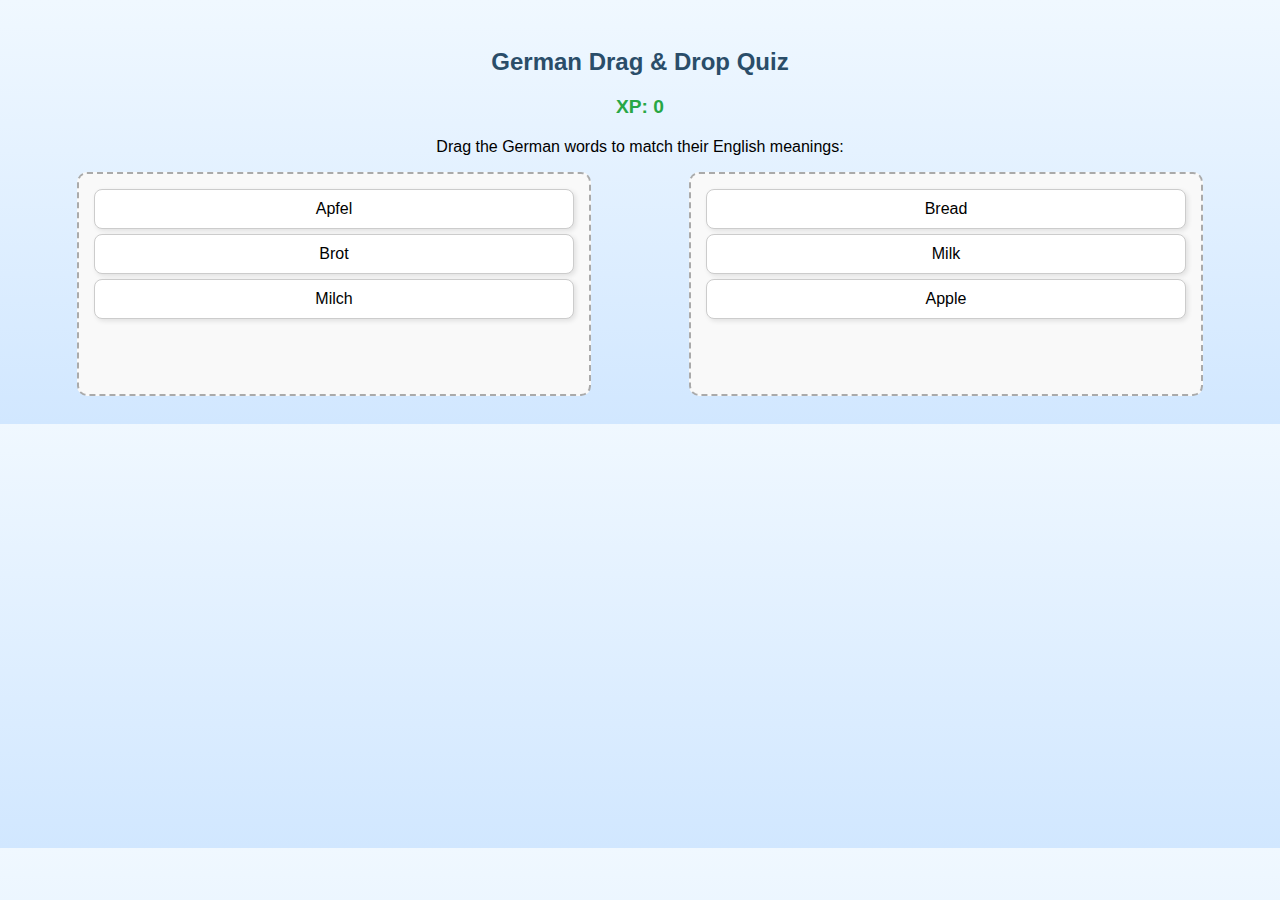
<file: drag.html>
<!DOCTYPE html>
<html lang="en">
<head>
  <meta charset="UTF-8" />
  <meta name="viewport" content="width=device-width, initial-scale=1.0"/>
  <title>German Drag & Drop Quiz</title>
  <style>
    body {
      font-family: Arial, sans-serif;
      background: linear-gradient(to bottom, #f0f8ff, #d1e7ff);
      padding: 20px;
      text-align: center;
    }

    h2 {
      color: #2a4d69;
      animation: fadeInDown 1s ease;
    }

    .xp-counter {
      font-size: 1.2rem;
      margin-bottom: 20px;
      color: #28a745;
      font-weight: bold;
      animation: fadeIn 1s ease;
    }

    .container {
      display: flex;
      justify-content: space-around;
      flex-wrap: wrap;
    }

    .column {
      width: 40%;
      min-height: 200px;
      padding: 10px;
      border: 2px dashed #aaa;
      border-radius: 10px;
      background-color: #f9f9f9;
      transition: background-color 0.3s ease;
    }

    .column.drag-over {
      background-color: #cce5ff;
    }

    .item {
      background-color: #fff;
      border: 1px solid #ccc;
      padding: 10px;
      margin: 5px;
      border-radius: 8px;
      cursor: grab;
      box-shadow: 2px 2px 5px rgba(0,0,0,0.1);
      transition: transform 0.2s ease;
    }

    .item:active {
      cursor: grabbing;
      transform: scale(1.05);
    }

    .success {
      animation: pop 0.4s ease;
      background-color: #d4edda !important;
    }

    @keyframes pop {
      0% { transform: scale(1); }
      50% { transform: scale(1.2); }
      100% { transform: scale(1); }
    }

    @keyframes fadeInDown {
      from { opacity: 0; transform: translateY(-20px); }
      to { opacity: 1; transform: translateY(0); }
    }

    @keyframes fadeIn {
      from { opacity: 0; }
      to { opacity: 1; }
    }
  </style>
</head>
<body>

  <h2>German Drag & Drop Quiz</h2>
  <div class="xp-counter" id="xpCounter">XP: 0</div>

  <p>Drag the German words to match their English meanings:</p>

  <div class="container">
    <!-- German words -->
    <div class="column" id="germanWords">
      <div class="item" draggable="true" data-match="apple">Apfel</div>
      <div class="item" draggable="true" data-match="bread">Brot</div>
      <div class="item" draggable="true" data-match="milk">Milch</div>
    </div>

    <!-- English placeholders -->
    <div class="column" id="englishWords">
      <div class="item" data-target="bread">Bread</div>
      <div class="item" data-target="milk">Milk</div>
      <div class="item" data-target="apple">Apple</div>
    </div>
  </div>

  <script>
    let xp = 0;
    const xpCounter = document.getElementById('xpCounter');
    const draggableItems = document.querySelectorAll('#germanWords .item');
    const targetItems = document.querySelectorAll('#englishWords .item');

    draggableItems.forEach(item => {
      item.addEventListener('dragstart', dragStart);
    });

    targetItems.forEach(target => {
      target.addEventListener('dragover', dragOver);
      target.addEventListener('dragleave', dragLeave);
      target.addEventListener('drop', dropItem);
    });

    let draggedItem = null;

    function dragStart(e) {
      draggedItem = this;
      setTimeout(() => this.style.display = 'none', 0);
    }

    function dragOver(e) {
      e.preventDefault();
      this.classList.add('drag-over');
    }

    function dragLeave() {
      this.classList.remove('drag-over');
    }

    function dropItem() {
      this.classList.remove('drag-over');
      if (draggedItem && draggedItem.dataset.match === this.dataset.target) {
        this.classList.add('success');
        this.textContent += ` ✅ (${draggedItem.textContent})`;
        xp += 10;
        xpCounter.textContent = `XP: ${xp}`;
        draggedItem.remove();
      } else {
        alert('Oops! Try again.');
      }
      draggedItem.style.display = 'block';
      draggedItem = null;
    }
  </script>

</body>
</html>
</file>
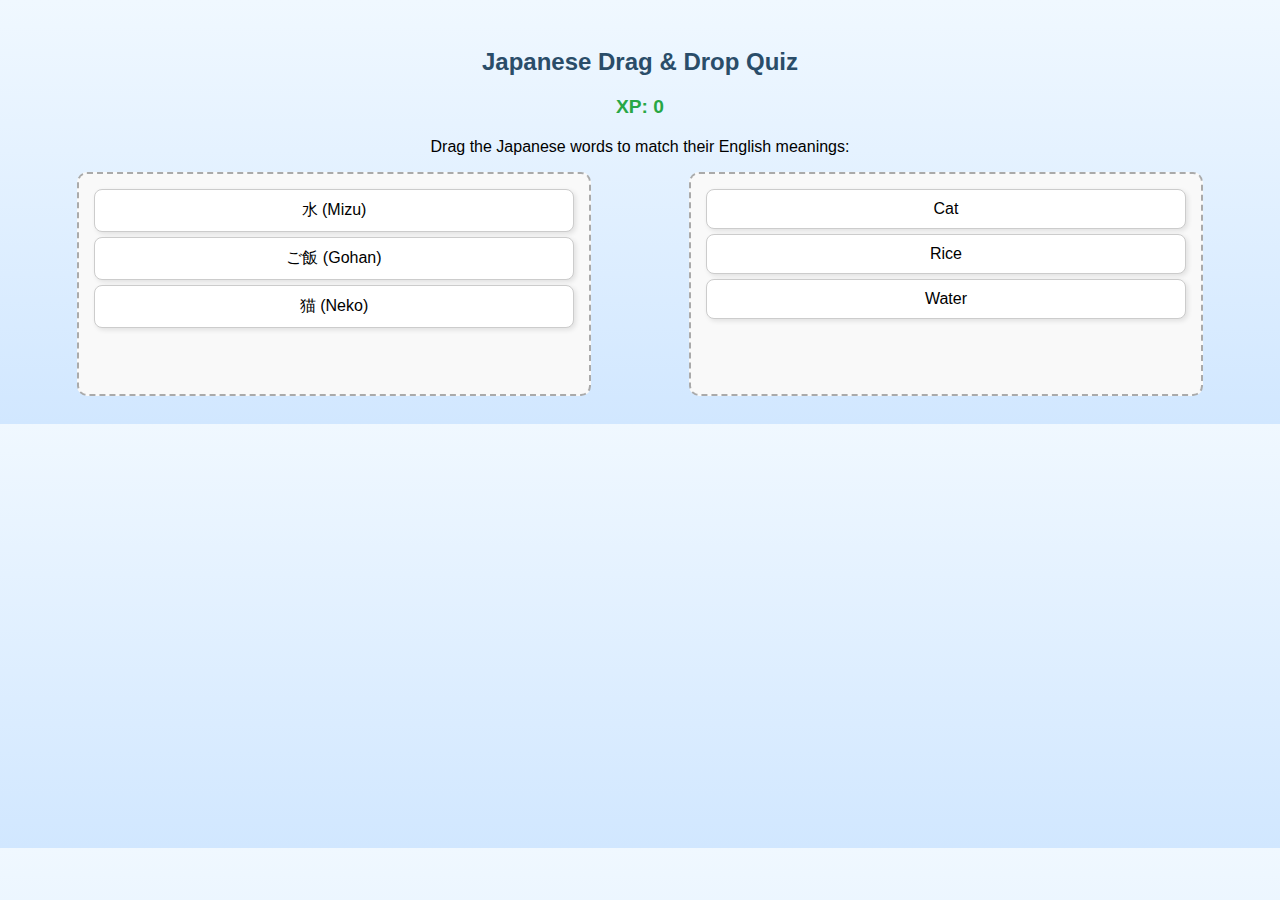
<file: dragj.html>
<!DOCTYPE html>
<html lang="en">
<head>
  <meta charset="UTF-8" />
  <meta name="viewport" content="width=device-width, initial-scale=1.0"/>
  <title>Japanese Drag & Drop Quiz</title>
  <style>
    body {
      font-family: Arial, sans-serif;
      background: linear-gradient(to bottom, #f0f8ff, #d1e7ff);
      padding: 20px;
      text-align: center;
    }

    h2 {
      color: #2a4d69;
      animation: fadeInDown 1s ease;
    }

    .xp-counter {
      font-size: 1.2rem;
      margin-bottom: 20px;
      color: #28a745;
      font-weight: bold;
      animation: fadeIn 1s ease;
    }

    .container {
      display: flex;
      justify-content: space-around;
      flex-wrap: wrap;
    }

    .column {
      width: 40%;
      min-height: 200px;
      padding: 10px;
      border: 2px dashed #aaa;
      border-radius: 10px;
      background-color: #f9f9f9;
      transition: background-color 0.3s ease;
    }

    .column.drag-over {
      background-color: #cce5ff;
    }

    .item {
      background-color: #fff;
      border: 1px solid #ccc;
      padding: 10px;
      margin: 5px;
      border-radius: 8px;
      cursor: grab;
      box-shadow: 2px 2px 5px rgba(0,0,0,0.1);
      transition: transform 0.2s ease;
    }

    .item:active {
      cursor: grabbing;
      transform: scale(1.05);
    }

    .success {
      animation: pop 0.4s ease;
      background-color: #d4edda !important;
    }

    @keyframes pop {
      0% { transform: scale(1); }
      50% { transform: scale(1.2); }
      100% { transform: scale(1); }
    }

    @keyframes fadeInDown {
      from { opacity: 0; transform: translateY(-20px); }
      to { opacity: 1; transform: translateY(0); }
    }

    @keyframes fadeIn {
      from { opacity: 0; }
      to { opacity: 1; }
    }
  </style>
</head>
<body>

  <h2>Japanese Drag & Drop Quiz</h2>
  <div class="xp-counter" id="xpCounter">XP: 0</div>

  <p>Drag the Japanese words to match their English meanings:</p>

  <div class="container">
    <!-- Japanese words -->
    <div class="column" id="japaneseWords">
      <div class="item" draggable="true" data-match="water">水 (Mizu)</div>
      <div class="item" draggable="true" data-match="rice">ご飯 (Gohan)</div>
      <div class="item" draggable="true" data-match="cat">猫 (Neko)</div>
    </div>

    <!-- English placeholders -->
    <div class="column" id="englishWords">
      <div class="item" data-target="cat">Cat</div>
      <div class="item" data-target="rice">Rice</div>
      <div class="item" data-target="water">Water</div>
    </div>
  </div>

  <script>
    let xp = 0;
    const xpCounter = document.getElementById('xpCounter');
    const draggableItems = document.querySelectorAll('#japaneseWords .item');
    const targetItems = document.querySelectorAll('#englishWords .item');

    draggableItems.forEach(item => {
      item.addEventListener('dragstart', dragStart);
    });

    targetItems.forEach(target => {
      target.addEventListener('dragover', dragOver);
      target.addEventListener('dragleave', dragLeave);
      target.addEventListener('drop', dropItem);
    });

    let draggedItem = null;

    function dragStart(e) {
      draggedItem = this;
      setTimeout(() => this.style.display = 'none', 0);
    }

    function dragOver(e) {
      e.preventDefault();
      this.classList.add('drag-over');
    }

    function dragLeave() {
      this.classList.remove('drag-over');
    }

    function dropItem() {
      this.classList.remove('drag-over');
      if (draggedItem && draggedItem.dataset.match === this.dataset.target) {
        this.classList.add('success');
        this.textContent += ` ✅ (${draggedItem.textContent})`;
        xp += 10;
        xpCounter.textContent = `XP: ${xp}`;
        draggedItem.remove();
      } else {
        alert('Oops! Try again.');
      }
      if (draggedItem) draggedItem.style.display = 'block';
      draggedItem = null;
    }
  </script>

</body>
</html>
</file>
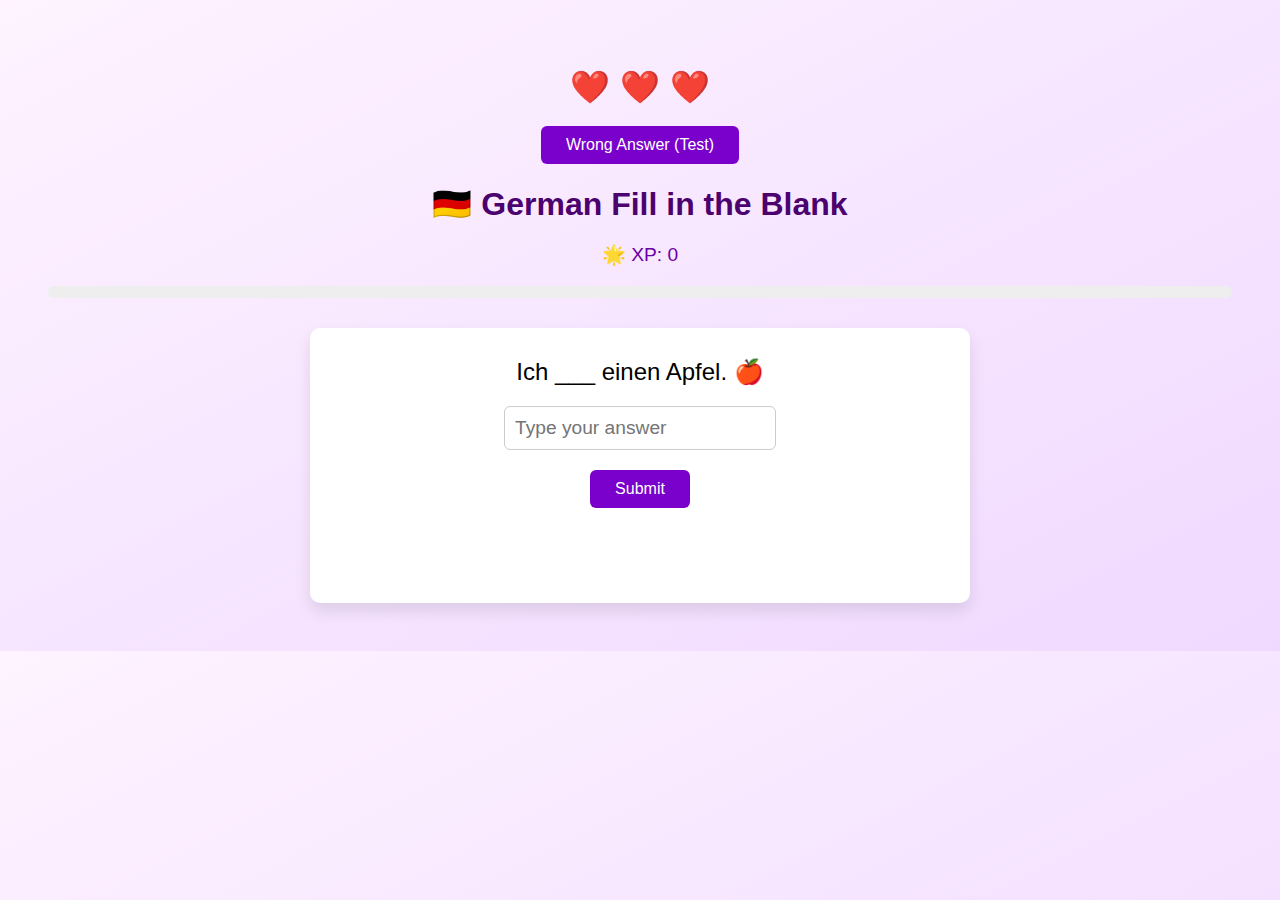
<file: fill.html>
<!DOCTYPE html>
<html lang="en">
<head>
  <meta charset="UTF-8" />
  <meta name="viewport" content="width=device-width, initial-scale=1.0"/>
  <title>German Fill in the Blank</title>
  <style>
    body {
      font-family: 'Segoe UI', sans-serif;
      background: linear-gradient(to bottom right, #fef3ff, #f0d9ff);
      padding: 40px;
      text-align: center;
    }
   #hearts-container {
  font-size: 2rem;
  display: flex;
  gap: 10px;
  justify-content: center;
  margin: 20px;
}

.heart {
  display: inline-block;
  transition: transform 0.3s ease;
}

.break {
  animation: breakHeart 0.5s forwards, fallHeart 1s 0.5s forwards;
}

@keyframes breakHeart {
  0% { transform: scale(1); }
  50% { transform: scale(1.2) rotate(20deg); color: red; }
  100% { transform: scale(0.8) rotate(-20deg); color: darkred; }
}

@keyframes fallHeart {
  0% { transform: translateY(0); opacity: 1; }
  100% { transform: translateY(50px); opacity: 0; }
}


@keyframes fadeIn {
  from { opacity: 0; transform: translateY(-10px); }
  to { opacity: 1; transform: translateY(0); }
}

    h1 {
      color: #4b026e;
      margin-bottom: 20px;
    }

    .xp {
      font-size: 1.2rem;
      margin-bottom: 20px;
      color: #6800a4;
    }

    .progress-bar {
      width: 100%;
      background-color: #eee;
      height: 12px;
      border-radius: 8px;
      overflow: hidden;
      margin-bottom: 30px;
    }

    .progress {
      height: 100%;
      width: 0;
      background-color: #9a00ff;
      transition: width 0.4s ease;
    }

    .question-box {
      background-color: #fff;
      border-radius: 10px;
      box-shadow: 0 8px 16px rgba(0, 0, 0, 0.1);
      padding: 30px;
      max-width: 600px;
      margin: auto;
      transition: all 0.5s ease-in-out;
    }

    .question {
      font-size: 1.5rem;
      margin-bottom: 20px;
    }

    input[type="text"] {
      font-size: 1.2rem;
      padding: 10px;
      width: 250px;
      border-radius: 6px;
      border: 1px solid #ccc;
      margin-bottom: 20px;
    }

    button {
      padding: 10px 25px;
      font-size: 1rem;
      background-color: #7a00cc;
      color: white;
      border: none;
      border-radius: 6px;
      cursor: pointer;
    }

    button:hover {
      background-color: #570087;
    }

    .result {
      font-size: 1.2rem;
      margin-top: 20px;
      height: 30px;
      transition: opacity 0.3s ease;
    }

    .correct {
      color: green;
    }

    .incorrect {
      color: red;
    }

    .xp-popup {
      animation: pop 0.6s ease;
      color: gold;
      font-size: 1.5rem;
      margin-top: 15px;
    }

    @keyframes pop {
      0% { transform: scale(1); opacity: 0; }
      50% { transform: scale(1.3); opacity: 1; }
      100% { transform: scale(1); opacity: 0; }
    }
  </style>
</head>
<body>
 <div id="hearts-container">
  <span class="heart">❤️</span>
  <span class="heart">❤️</span>
  <span class="heart">❤️</span>
</div>

<button onclick="loseHeart()">Wrong Answer (Test)</button>


  <h1>🇩🇪 German Fill in the Blank</h1>
  <div class="xp">🌟 XP: <span id="xp">0</span></div>

  <div class="progress-bar">
    <div class="progress" id="progress-bar"></div>
  </div>

  <div class="question-box" id="quiz-container">
    <div class="question" id="question-text">Loading...</div>
    <input type="text" id="answer-input" placeholder="Type your answer" />
    <br>
    <button onclick="checkAnswer()">Submit</button>
    <div id="feedback" class="result"></div>
    <div id="xp-popup" class="xp-popup"></div>
  </div>

  <script>
   let hearts = 3; // starting hearts

function loseHeart() {
  if (hearts > 0) {
    // Get the heart element that will break
    const heartElements = document.querySelectorAll("#hearts-container .heart");
    if (heartElements[hearts - 1]) {
      heartElements[hearts - 1].classList.add("break");
    }

    setTimeout(() => {
      hearts--;
      updateHearts();
      if (hearts === 0) {
        alert("💔 No hearts left! Try again!");
        // window.location.href = "gameover.html";
      }
    }, 800); // wait for break animation before removing heart
  }
}

function updateHearts() {
  const heartsContainer = document.getElementById("hearts-container");
  let heartHTML = "";

  for (let i = 0; i < 3; i++) {
    heartHTML += i < hearts 
      ? `<span class="heart">❤️</span>` 
      : `<span class="heart-lost">❤️</span>`;
  }

  heartsContainer.innerHTML = heartHTML;
}

// Example: Call loseHeart() when answer is wrong
// loseHeart();

    const questions = [
      { text: "Ich ___ einen Apfel. 🍎", answer: "esse" },
      { text: "Du ___ ein Junge. 👦", answer: "bist" },
      { text: "Wir ___ Deutsch. 🗣️", answer: "sprechen" },
      { text: "Er ___ ein Lehrer. 👨‍🏫", answer: "ist" },
      { text: "Sie ___ ein Buch. 📖", answer: "liest" },
    ];

    let current = 0;
    let xp = 0;

    const questionText = document.getElementById("question-text");
    const answerInput = document.getElementById("answer-input");
    const feedback = document.getElementById("feedback");
    const xpDisplay = document.getElementById("xp");
    const xpPopup = document.getElementById("xp-popup");
    const progressBar = document.getElementById("progress-bar");

    function loadQuestion() {
      questionText.textContent = questions[current].text;
      answerInput.value = "";
      feedback.textContent = "";
    }

    function showXP(amount) {
      xpPopup.textContent = `+${amount} XP`;
      xpPopup.style.opacity = 1;
      setTimeout(() => {
        xpPopup.textContent = "";
      }, 1000);
    }

    function checkAnswer() {
      const input = answerInput.value.trim().toLowerCase();

      if (input === questions[current].answer) {
        feedback.textContent = "✅ Correct!";
        feedback.className = "result correct";
        xp += 10;
        xpDisplay.textContent = xp;
        showXP(10);
      } else {
        feedback.textContent = `❌ Incorrect. Correct: ${questions[current].answer}`;
        feedback.className = "result incorrect";
      }

      // Progress bar update
      progressBar.style.width = `${((current + 1) / questions.length) * 100}%`;

      setTimeout(() => {
        current++;
        if (current < questions.length) {
          loadQuestion();
        } else {
          document.getElementById("quiz-container").innerHTML =
            `<h2>🎉 Quiz Completed!</h2><p>Total XP earned: ${xp}</p>`;
        }
      }, 2000);
    }

    window.onload = loadQuestion;
  </script>
</body>
</html>
</file>
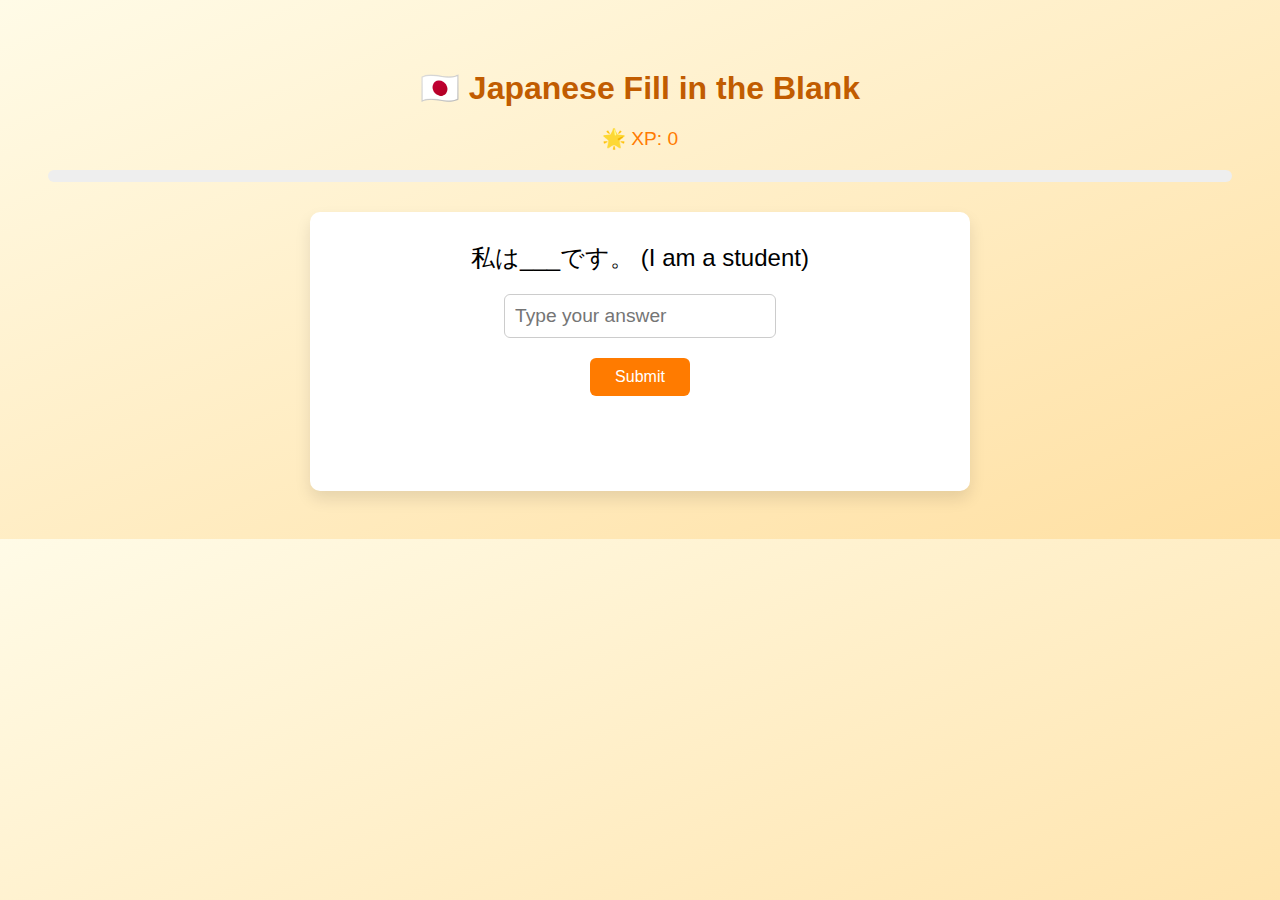
<file: fillj.html>
<!DOCTYPE html>
<html lang="en">
<head>
  <meta charset="UTF-8" />
  <meta name="viewport" content="width=device-width, initial-scale=1.0"/>
  <title>Japanese Fill in the Blank</title>
  <style>
    body {
      font-family: 'Segoe UI', sans-serif;
      background: linear-gradient(to bottom right, #fffbe7, #ffe0a3);
      padding: 40px;
      text-align: center;
    }

    h1 {
      color: #c15c00;
      margin-bottom: 20px;
    }

    .xp {
      font-size: 1.2rem;
      margin-bottom: 20px;
      color: #ff7b00;
    }

    .progress-bar {
      width: 100%;
      background-color: #eee;
      height: 12px;
      border-radius: 8px;
      overflow: hidden;
      margin-bottom: 30px;
    }

    .progress {
      height: 100%;
      width: 0;
      background-color: #ff9900;
      transition: width 0.4s ease;
    }

    .question-box {
      background-color: #fff;
      border-radius: 10px;
      box-shadow: 0 8px 16px rgba(0, 0, 0, 0.1);
      padding: 30px;
      max-width: 600px;
      margin: auto;
      transition: all 0.5s ease-in-out;
    }

    .question {
      font-size: 1.5rem;
      margin-bottom: 20px;
    }

    input[type="text"] {
      font-size: 1.2rem;
      padding: 10px;
      width: 250px;
      border-radius: 6px;
      border: 1px solid #ccc;
      margin-bottom: 20px;
    }

    button {
      padding: 10px 25px;
      font-size: 1rem;
      background-color: #ff7b00;
      color: white;
      border: none;
      border-radius: 6px;
      cursor: pointer;
    }

    button:hover {
      background-color: #c15c00;
    }

    .result {
      font-size: 1.2rem;
      margin-top: 20px;
      height: 30px;
      transition: opacity 0.3s ease;
    }

    .correct {
      color: green;
    }

    .incorrect {
      color: red;
    }

    .xp-popup {
      animation: pop 0.6s ease;
      color: gold;
      font-size: 1.5rem;
      margin-top: 15px;
    }

    @keyframes pop {
      0% { transform: scale(1); opacity: 0; }
      50% { transform: scale(1.3); opacity: 1; }
      100% { transform: scale(1); opacity: 0; }
    }
  </style>
</head>
<body>
  <h1>🇯🇵 Japanese Fill in the Blank</h1>
  <div class="xp">🌟 XP: <span id="xp">0</span></div>

  <div class="progress-bar">
    <div class="progress" id="progress-bar"></div>
  </div>

  <div class="question-box" id="quiz-container">
    <div class="question" id="question-text">Loading...</div>
    <input type="text" id="answer-input" placeholder="Type your answer" />
    <br>
    <button onclick="checkAnswer()">Submit</button>
    <div id="feedback" class="result"></div>
    <div id="xp-popup" class="xp-popup"></div>
  </div>

  <script>
    const questions = [
      { text: "私は___です。 (I am a student)", answer: "がくせい" },
      { text: "これは___です。 (This is water)", answer: "みず" },
      { text: "ねこが___にいます。 (The cat is on the table)", answer: "つくえ" },
      { text: "あなたは___を食べますか？ (Do you eat rice?)", answer: "ごはん" },
      { text: "私の名前は___です。 (My name is Tanaka)", answer: "たなか" },
    ];

    let current = 0;
    let xp = 0;

    const questionText = document.getElementById("question-text");
    const answerInput = document.getElementById("answer-input");
    const feedback = document.getElementById("feedback");
    const xpDisplay = document.getElementById("xp");
    const xpPopup = document.getElementById("xp-popup");
    const progressBar = document.getElementById("progress-bar");

    function loadQuestion() {
      questionText.textContent = questions[current].text;
      answerInput.value = "";
      feedback.textContent = "";
    }

    function showXP(amount) {
      xpPopup.textContent = `+${amount} XP`;
      xpPopup.style.opacity = 1;
      setTimeout(() => {
        xpPopup.textContent = "";
      }, 1000);
    }

    function checkAnswer() {
      const input = answerInput.value.trim();

      if (input === questions[current].answer) {
        feedback.textContent = "✅ Correct!";
        feedback.className = "result correct";
        xp += 10;
        xpDisplay.textContent = xp;
        showXP(10);
      } else {
        feedback.textContent = `❌ Incorrect. Correct: ${questions[current].answer}`;
        feedback.className = "result incorrect";
      }

      progressBar.style.width = `${((current + 1) / questions.length) * 100}%`;

      setTimeout(() => {
        current++;
        if (current < questions.length) {
          loadQuestion();
        } else {
          document.getElementById("quiz-container").innerHTML =
            `<h2>🎉 Quiz Completed!</h2><p>Total XP earned: ${xp}</p>`;
        }
      }, 2000);
    }

    window.onload = loadQuestion;
  </script>
</body>
</html>
</file>
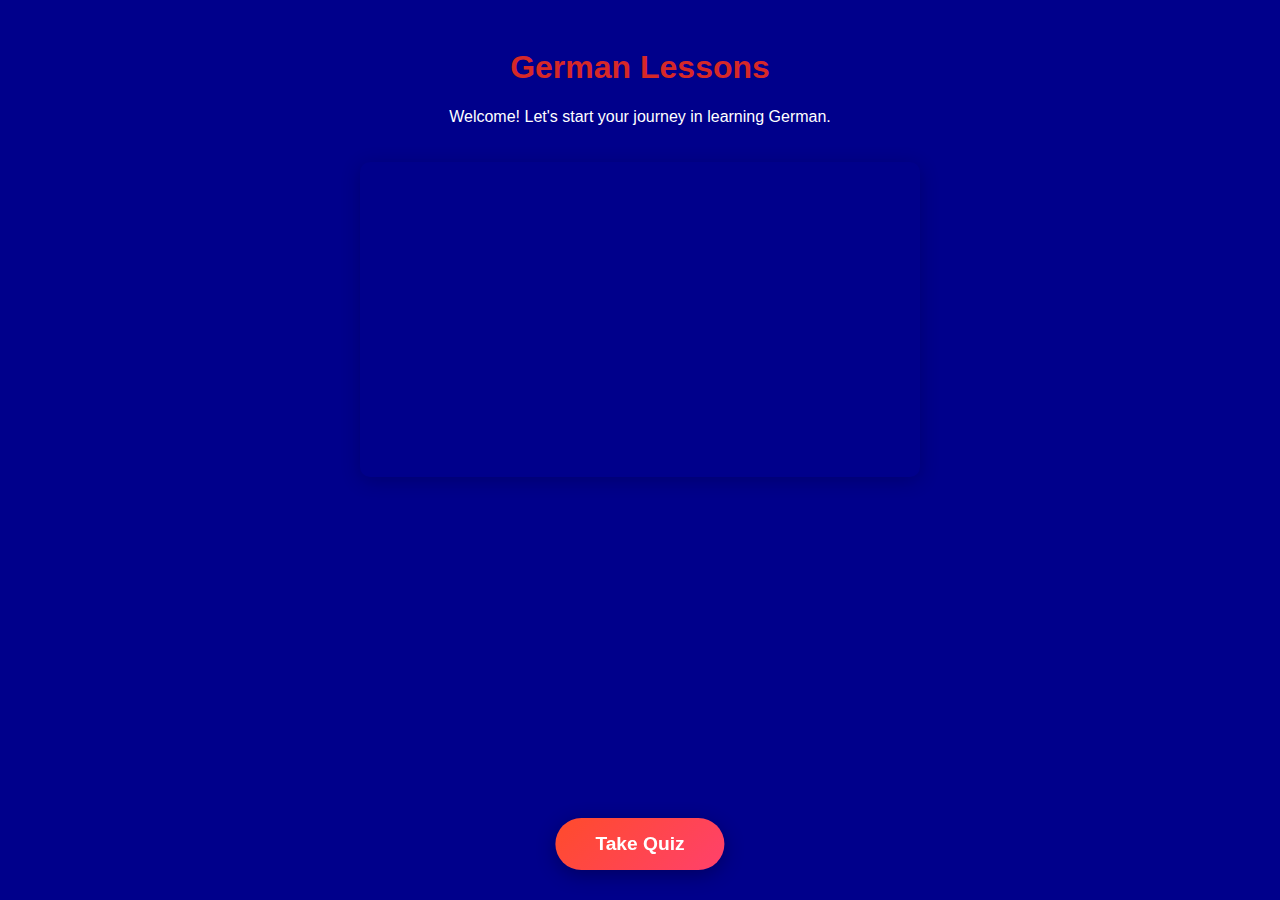
<file: glesson.html>
<!DOCTYPE html>
<html lang="en">
<head>
  <meta charset="UTF-8" />
  <meta name="viewport" content="width=device-width, initial-scale=1.0"/>
  <title>German Lessons</title>
  <style>
    body {
      font-family: Arial, sans-serif;
      background-color:darkblue;
      text-align: center;
      padding: 20px;
    }
    h1 {
      color: #d62828;
    }
    iframe {
      border-radius: 10px;
      margin-top: 20px;
      box-shadow: 0 4px 20px rgba(0,0,0,0.2);
    }
  </style>
</head>
<body>

  <h1>German Lessons</h1>
  <p>Welcome! Let's start your journey in learning German.</p>

  <iframe width="560" height="315" src="https://www.youtube.com/embed/sDTCuXvSNFw?si=XxQgUfxf97RO4Pgy" title="YouTube video player" frameborder="0" allow="accelerometer; autoplay; clipboard-write; encrypted-media; gyroscope; picture-in-picture; web-share" referrerpolicy="strict-origin-when-cross-origin" allowfullscreen></iframe>

</body>
<a href="index3.html" class="animated-btn">Take Quiz</a>

<style>
  .animated-btn {
    display: inline-block;
    position: fixed;
    bottom: 30px;
    left: 50%;
    transform: translateX(-50%);
    padding: 15px 40px;
    background: linear-gradient(135deg, #ff4b2b, #ff416c);
    color: white;
    font-size: 1.2rem;
    font-weight: bold;
    text-decoration: none;
    border-radius: 50px;
    box-shadow: 0 5px 20px rgba(0,0,0,0.3);
    animation: pulse 1.5s infinite;
    transition: all 0.3s ease-in-out;
  }

p{
    color: white;
}
  .animated-btn:hover {
    transform: translateX(-50%) scale(1.08);
    box-shadow: 0 8px 25px rgba(0,0,0,0.4);
    background: linear-gradient(135deg, #00c6ff, #0072ff);
  }

  @keyframes pulse {
    0% { transform: translateX(-50%) scale(1); }
    50% { transform: translateX(-50%) scale(1.05); }
    100% { transform: translateX(-50%) scale(1); }
  }
</style>
</html>
</file>
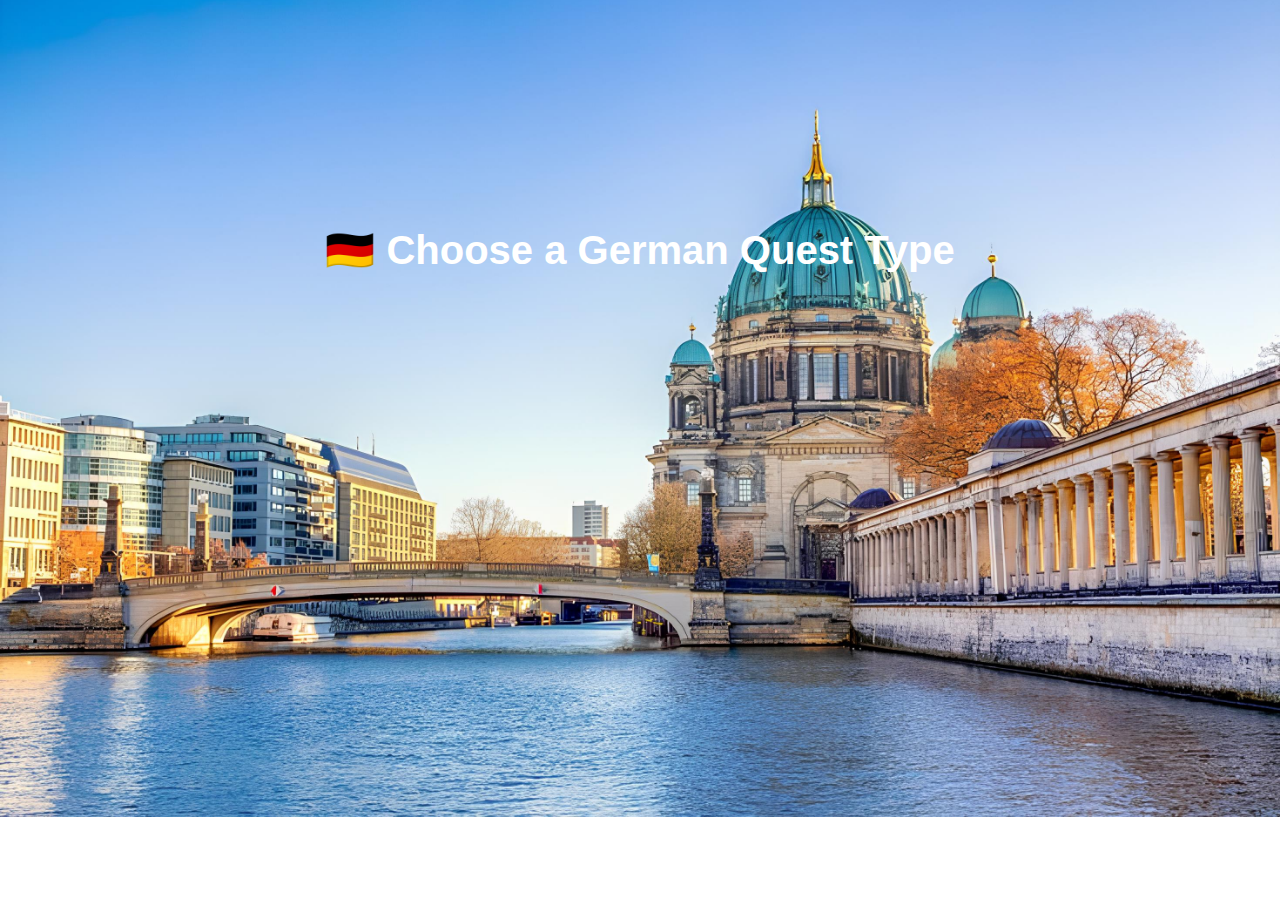
<file: index3.html>
<!DOCTYPE html>
<html lang="en">
<head>
  <meta charset="UTF-8" />
  <meta name="viewport" content="width=device-width, initial-scale=1.0"/>
  <title>German Quests</title>
  <style>
    body {
      font-family: 'Poppins', sans-serif;
      background: linear-gradient(135deg, #ffcf71, #ff8a00);
      text-align: center;
      padding-top: 200px;
      background: url('new.jpeg') no-repeat center center/cover;
      margin: 0;
      animation: fadeIn 1s ease-in-out;
    }

    h1 {
      color: #fff;
      font-size: 2.5rem;
      margin-bottom: 50px;
      animation: slideDown 1s ease forwards;
    }

    .btn {
      display: inline-block;
      margin: 80px;
      padding: 20px 50px;
      font-size: 1.5rem;
      font-weight: bold;
      text-decoration: none;
      background: linear-gradient(135deg, #ff6a00, #ee0979);
      color: white;
      border-radius: 15px;
      box-shadow: 0 5px 15px rgba(0,0,0,0.2);
      transition: all 0.3s ease;
      transform: scale(0.95);
      opacity: 0;
      animation: popIn 0.8s forwards;
    }

    /* Staggered animations for each button */
    .btn:nth-child(2) { animation-delay: 0.3s; }
    .btn:nth-child(3) { animation-delay: 0.5s; }
    .btn:nth-child(4) { animation-delay: 0.7s; }

    .btn:hover {
      transform: scale(1.05) rotate(2deg);
      box-shadow: 0 8px 20px rgba(0,0,0,0.3);
    }

    /* Animations */
    @keyframes fadeIn {
      from { opacity: 0; }
      to { opacity: 1; }
    }
    @keyframes slideDown {
      from { transform: translateY(-50px); opacity: 0; }
      to { transform: translateY(0); opacity: 1; }
    }
    @keyframes popIn {
      from { transform: scale(0.5); opacity: 0; }
      to { transform: scale(1); opacity: 1; }
    }
  </style>
</head>
<body>
  <h1>🇩🇪 Choose a German Quest Type</h1>

  <a href="mcq.html" class="btn">📝 MCQ Quiz</a>
  <a href="fill.html" class="btn">✍️ Fill in the Blank</a>
  <a href="drag.html" class="btn">🧩 Drag & Drop</a>
</body>
</html>
</file>
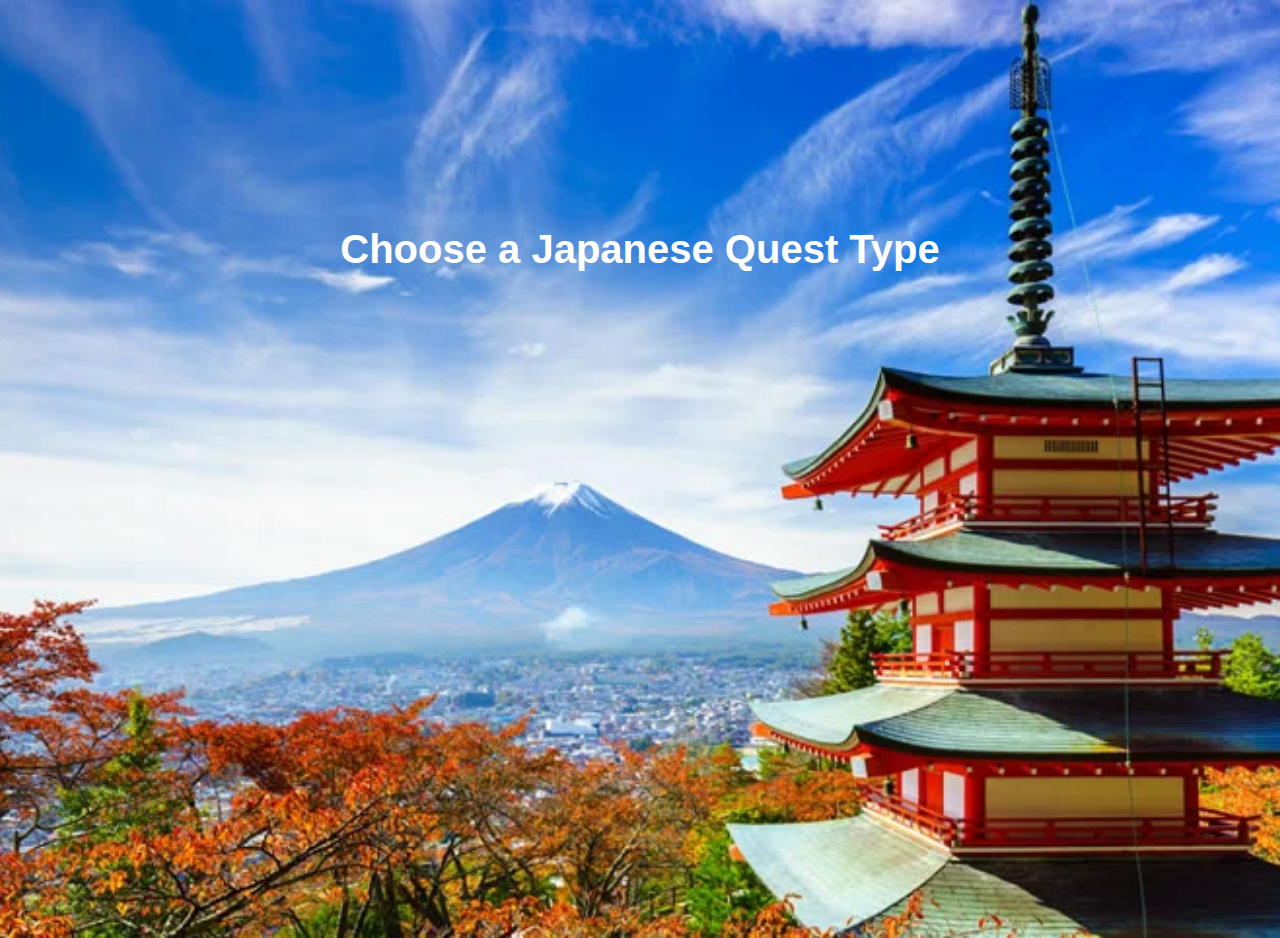
<file: index4.html>
<!DOCTYPE html>
<html lang="en">
<head>
  <meta charset="UTF-8" />
  <meta name="viewport" content="width=device-width, initial-scale=1.0"/>
  <title>German Quests</title>
  <style>
    body {
      font-family: 'Poppins', sans-serif;
      background-color: black;
      text-align: center;
      padding-top: 200px;
      padding-bottom:160px ;
      background: url('japan.webp') no-repeat center center/cover;
      margin: 0;
      animation: fadeIn 1s ease-in-out;
    }

    h1 {
      color: #fff;
      font-size: 2.5rem;
      margin-bottom: 50px;
      animation: slideDown 1s ease forwards;
    }

    .btn {
      display: inline-block;
      margin: 80px;
      padding: 20px 50px;
      font-size: 1.5rem;
      font-weight: bold;
      text-decoration: none;
      background: linear-gradient(135deg, #00f7ff, #ee0979);
      color: white;
      border-radius: 15px;
      box-shadow: 0 5px 15px rgba(0,0,0,0.2);
      transition: all 0.3s ease;
      transform: scale(0.95);
      opacity: 0;
      animation: popIn 0.8s forwards;
    }

    /* Staggered animations for each button */
    .btn:nth-child(2) { animation-delay: 0.3s; }
    .btn:nth-child(3) { animation-delay: 0.5s; }
    .btn:nth-child(4) { animation-delay: 0.7s; }

    .btn:hover {
      transform: scale(1.05) rotate(2deg);
      box-shadow: 0 8px 20px rgba(0,0,0,0.3);
    }

    /* Animations */
    @keyframes fadeIn {
      from { opacity: 0; }
      to { opacity: 1; }
    }
    @keyframes slideDown {
      from { transform: translateY(-50px); opacity: 0; }
      to { transform: translateY(0); opacity: 1; }
    }
    @keyframes popIn {
      from { transform: scale(0.5); opacity: 0; }
      to { transform: scale(1); opacity: 1; }
    }
  </style>
</head>
<body>
    
  <h1> Choose a Japanese Quest Type</h1>

  <a href="mcqj.html" class="btn">📝 MCQ Quiz</a>
  <a href="fillj.html" class="btn">✍️ Fill in the Blank</a>
  <a href="dragj.html" class="btn">🧩 Drag & Drop</a>
</body>
</html>
</file>
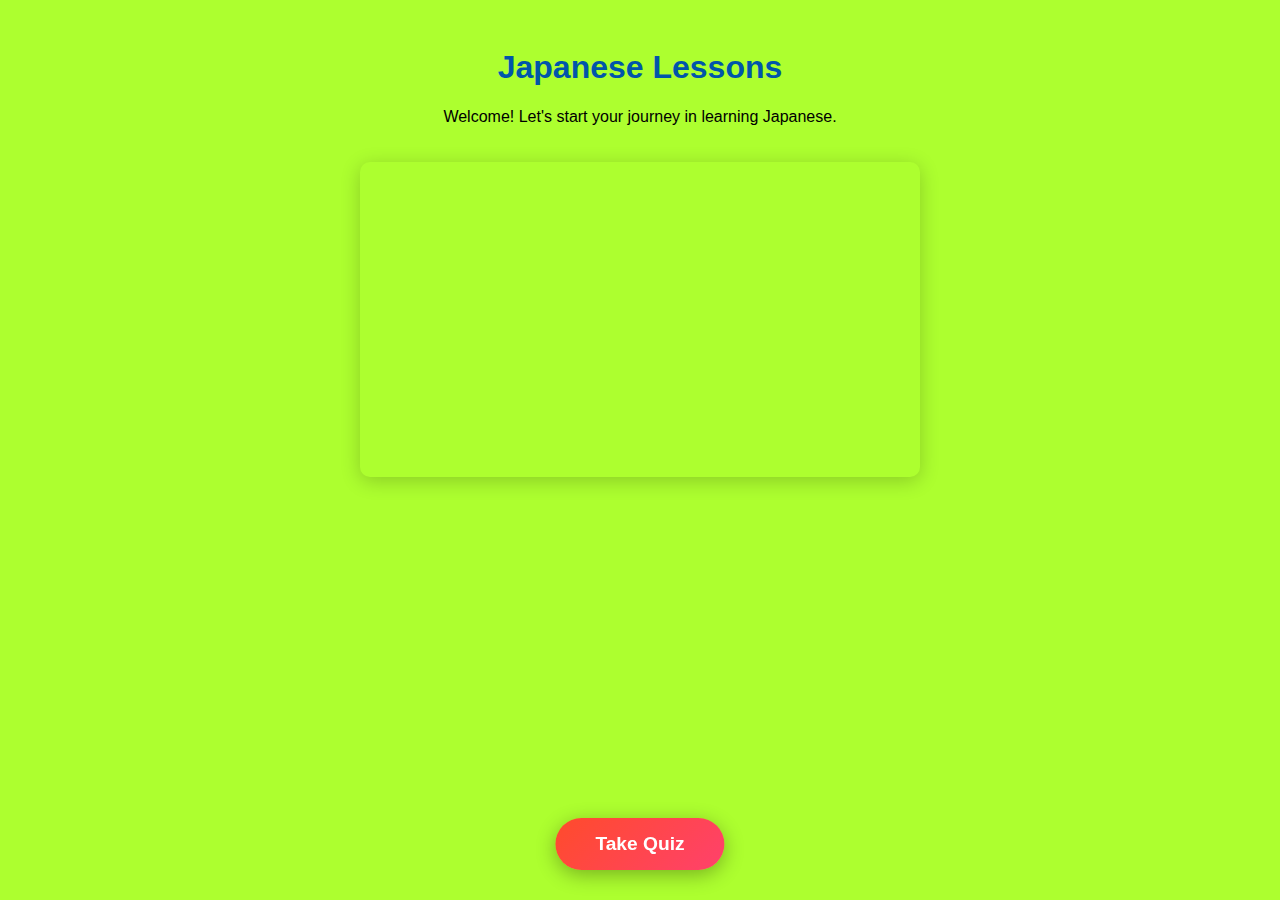
<file: jlesson.html>
<!DOCTYPE html>
<html lang="en">
<head>
  <meta charset="UTF-8" />
  <meta name="viewport" content="width=device-width, initial-scale=1.0"/>
  <title>Japanese Lessons</title>
  <style>
    body {
      font-family: Arial, sans-serif;
      background-color: greenyellow;
      text-align: center;
      padding: 20px;
    }
    h1 {
      color: #0055aa;
    }
    iframe {
      border-radius: 10px;
      margin-top: 20px;
      box-shadow: 0 4px 20px rgba(0,0,0,0.2);
    }
  </style>
</head>
<body>

  <h1>Japanese Lessons</h1>
  <p>Welcome! Let's start your journey in learning Japanese.</p>

  <iframe width="560" height="315" src="https://www.youtube.com/embed/6p9Il_j0zjc?si=5jyCCnnYNVJku5bv" title="YouTube video player" frameborder="0" allow="accelerometer; autoplay; clipboard-write; encrypted-media; gyroscope; picture-in-picture; web-share" referrerpolicy="strict-origin-when-cross-origin" allowfullscreen></iframe>

</body>

<a href="index4.html" class="animated-btn">Take Quiz</a>

<style>
  .animated-btn {
    display: inline-block;
    position: fixed;
    bottom: 30px;
    left: 50%;
    transform: translateX(-50%);
    padding: 15px 40px;
    background: linear-gradient(135deg, #ff4b2b, #ff416c);
    color: white;
    font-size: 1.2rem;
    font-weight: bold;
    text-decoration: none;
    border-radius: 50px;
    box-shadow: 0 5px 20px rgba(0,0,0,0.3);
    animation: pulse 1.5s infinite;
    transition: all 0.3s ease-in-out;
  }

  .animated-btn:hover {
    transform: translateX(-50%) scale(1.08);
    box-shadow: 0 8px 25px rgba(0,0,0,0.4);
    background: linear-gradient(135deg, #00c6ff, #0072ff);
  }

  @keyframes pulse {
    0% { transform: translateX(-50%) scale(1); }
    50% { transform: translateX(-50%) scale(1.05); }
    100% { transform: translateX(-50%) scale(1); }
  }
</style>

</html>
</file>
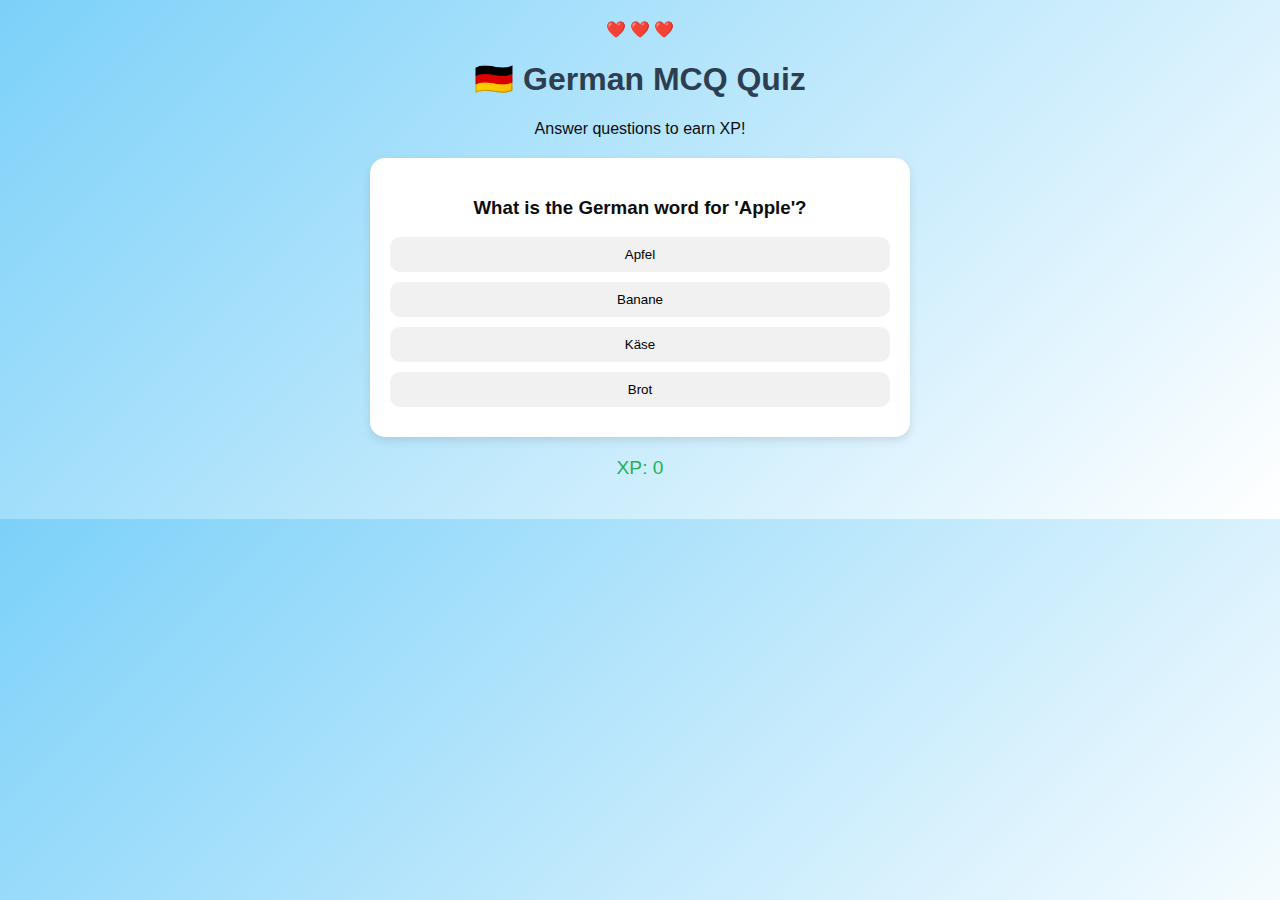
<file: mcq.html>
<!DOCTYPE html>
<html lang="en">
<head>
  <meta charset="UTF-8">
  <meta name="viewport" content="width=device-width, initial-scale=1.0">
  <title>German MCQ Quiz</title>
  <link rel="stylesheet" href="../style.css">
  <style>
    body {
      font-family: Arial, sans-serif;
      background: linear-gradient(135deg, #7cd1f9, #ffffff);
      text-align: center;
      padding: 20px;
    }
    h1 {
      color: #2c3e50;
    }
    .question {
      background: white;
      padding: 20px;
      margin: 20px auto;
      border-radius: 15px;
      max-width: 500px;
      box-shadow: 0 4px 10px rgba(0,0,0,0.1);
      animation: fadeIn 0.6s ease;
    }
    button.option {
      display: block;
      width: 100%;
      background: #f1f1f1;
      border: none;
      padding: 10px;
      margin: 10px 0;
      border-radius: 10px;
      cursor: pointer;
      transition: 0.3s;
    }
    button.option:hover {
      background: #d1ecf1;
    }
    .correct {
      background: #2ecc71 !important;
      color: white;
    }
    .wrong {
      background: #e74c3c !important;
      color: white;
    }
    #xp {
      font-size: 1.2em;
      margin-top: 10px;
      color: #27ae60;
    }
    @keyframes fadeIn {
      from { opacity: 0; transform: translateY(20px); }
      to { opacity: 1; transform: translateY(0); }
    }
  </style>
</head>
<body>
   <div id="hearts-container">
  <span class="heart">❤️</span>
  <span class="heart">❤️</span>
  <span class="heart">❤️</span>
</div>


  <h1>🇩🇪 German MCQ Quiz</h1>
  <p>Answer questions to earn XP!</p>
  <div id="quiz-container"></div>
  <p id="xp">XP: 0</p>

  <script>
    const questions = [
      {
        question: "What is the German word for 'Apple'?",
        options: ["Apfel", "Banane", "Käse", "Brot"],
        answer: "Apfel"
      },
      {
        question: "How do you say 'Thank you' in German?",
        options: ["Bitte", "Tschüss", "Danke", "Hallo"],
        answer: "Danke"
      },
      {
        question: "Which one means 'Good Morning' in German?",
        options: ["Guten Abend", "Guten Morgen", "Gute Nacht", "Auf Wiedersehen"],
        answer: "Guten Morgen"
      }
    ];

    let xp = 0;
    let currentQ = 0;

    function loadQuestion() {
      const container = document.getElementById("quiz-container");
      container.innerHTML = "";

      if (currentQ < questions.length) {
        const q = questions[currentQ];
        const qDiv = document.createElement("div");
        qDiv.className = "question";

        const qText = document.createElement("h3");
        qText.textContent = q.question;
        qDiv.appendChild(qText);

        q.options.forEach(opt => {
          const btn = document.createElement("button");
          btn.textContent = opt;
          btn.className = "option";
          btn.onclick = () => checkAnswer(btn, opt, q.answer);
          qDiv.appendChild(btn);
        });

        container.appendChild(qDiv);
      } else {
        container.innerHTML = `<h2>🎉 Quiz Finished!</h2><p>You earned ${xp} XP!</p>`;
      }
    }

    function checkAnswer(button, selected, correct) {
      const buttons = document.querySelectorAll(".option");
      buttons.forEach(b => b.disabled = true);

      if (selected === correct) {
        button.classList.add("correct");
        xp += 10;
      } else {
        button.classList.add("wrong");
        // Highlight correct answer
        buttons.forEach(b => {
          if (b.textContent === correct) b.classList.add("correct");
        });
      }
      document.getElementById("xp").textContent = `XP: ${xp}`;

      setTimeout(() => {
        currentQ++;
        loadQuestion();
      }, 1000);
    }

    loadQuestion();
  </script>

</body>
</html>
</file>
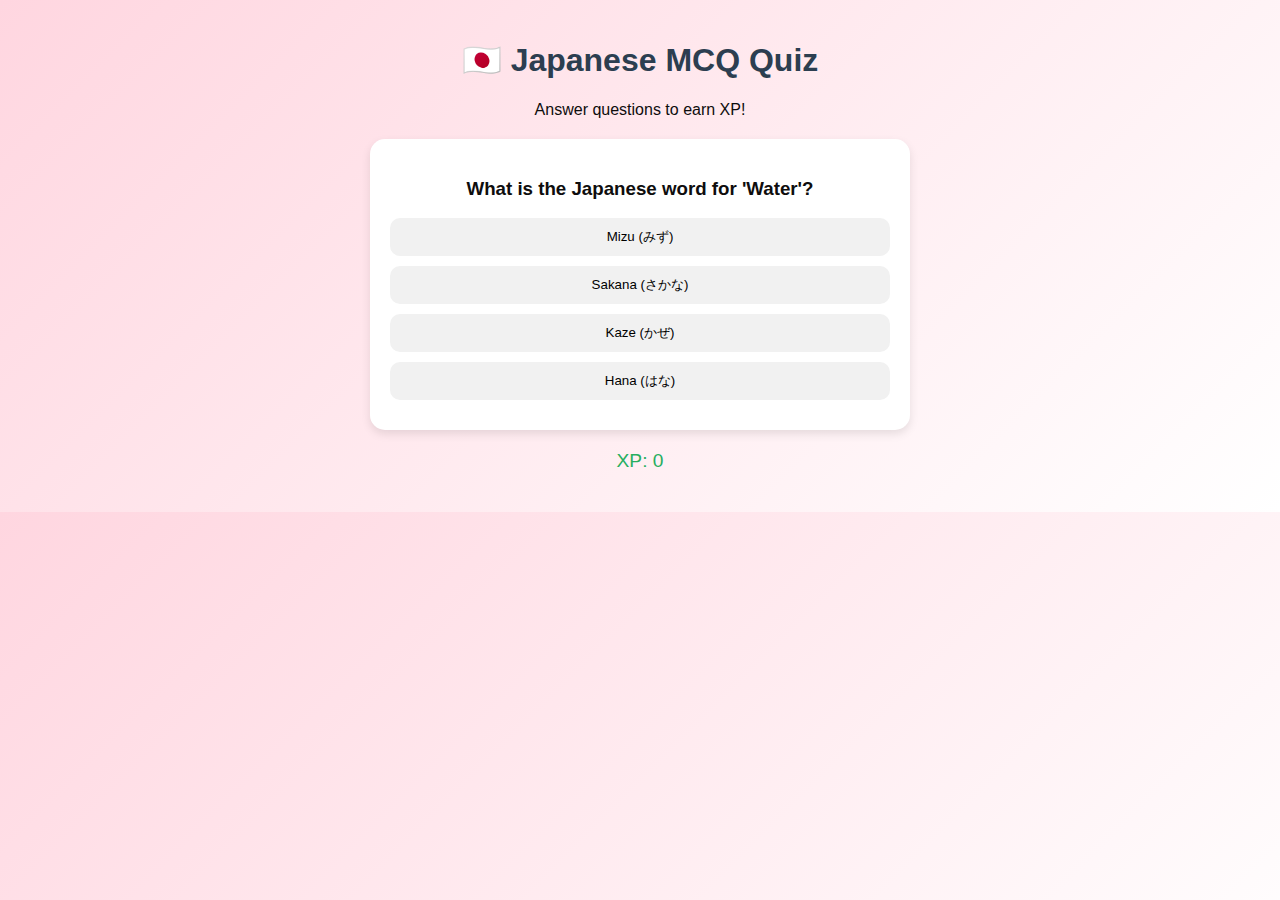
<file: mcqj.html>
<!DOCTYPE html>
<html lang="en">
<head>
  <meta charset="UTF-8">
  <meta name="viewport" content="width=device-width, initial-scale=1.0">
  <title>Japanese MCQ Quiz</title>
  <link rel="stylesheet" href="../style.css">
  <style>
    body {
      font-family: Arial, sans-serif;
      background: linear-gradient(135deg, #ffd6e0, #ffffff);
      text-align: center;
      padding: 20px;
    }
    h1 {
      color: #2c3e50;
    }
    .question {
      background: white;
      padding: 20px;
      margin: 20px auto;
      border-radius: 15px;
      max-width: 500px;
      box-shadow: 0 4px 10px rgba(0,0,0,0.1);
      animation: fadeIn 0.6s ease;
    }
    button.option {
      display: block;
      width: 100%;
      background: #f1f1f1;
      border: none;
      padding: 10px;
      margin: 10px 0;
      border-radius: 10px;
      cursor: pointer;
      transition: 0.3s;
    }
    button.option:hover {
      background: #ffe6eb;
    }
    .correct {
      background: #2ecc71 !important;
      color: white;
    }
    .wrong {
      background: #e74c3c !important;
      color: white;
    }
    #xp {
      font-size: 1.2em;
      margin-top: 10px;
      color: #27ae60;
    }
    @keyframes fadeIn {
      from { opacity: 0; transform: translateY(20px); }
      to { opacity: 1; transform: translateY(0); }
    }
  </style>
</head>
<body>

  <h1>🇯🇵 Japanese MCQ Quiz</h1>
  <p>Answer questions to earn XP!</p>
  <div id="quiz-container"></div>
  <p id="xp">XP: 0</p>

  <script>
    const questions = [
      {
        question: "What is the Japanese word for 'Water'?",
        options: ["Mizu (みず)", "Sakana (さかな)", "Kaze (かぜ)", "Hana (はな)"],
        answer: "Mizu (みず)"
      },
      {
        question: "How do you say 'Good Morning' in Japanese?",
        options: ["Konbanwa (こんばんは)", "Konnichiwa (こんにちは)", "Ohayou gozaimasu (おはようございます)", "Arigatou (ありがとう)"],
        answer: "Ohayou gozaimasu (おはようございます)"
      },
      {
        question: "Which one means 'Thank you' in Japanese?",
        options: ["Sumimasen (すみません)", "Arigatou (ありがとう)", "Sayonara (さようなら)", "Hai (はい)"],
        answer: "Arigatou (ありがとう)"
      }
    ];

    let xp = 0;
    let currentQ = 0;

    function loadQuestion() {
      const container = document.getElementById("quiz-container");
      container.innerHTML = "";

      if (currentQ < questions.length) {
        const q = questions[currentQ];
        const qDiv = document.createElement("div");
        qDiv.className = "question";

        const qText = document.createElement("h3");
        qText.textContent = q.question;
        qDiv.appendChild(qText);

        q.options.forEach(opt => {
          const btn = document.createElement("button");
          btn.textContent = opt;
          btn.className = "option";
          btn.onclick = () => checkAnswer(btn, opt, q.answer);
          qDiv.appendChild(btn);
        });

        container.appendChild(qDiv);
      } else {
        container.innerHTML = `<h2>🎉 Quiz Finished!</h2><p>You earned ${xp} XP!</p>`;
      }
    }

    function checkAnswer(button, selected, correct) {
      const buttons = document.querySelectorAll(".option");
      buttons.forEach(b => b.disabled = true);

      if (selected === correct) {
        button.classList.add("correct");
        xp += 10;
      } else {
        button.classList.add("wrong");
        buttons.forEach(b => {
          if (b.textContent === correct) b.classList.add("correct");
        });
      }
      document.getElementById("xp").textContent = `XP: ${xp}`;

      setTimeout(() => {
        currentQ++;
        loadQuestion();
      }, 1000);
    }

    loadQuestion();
  </script>

</body>
</html>
</file>
<file: style.css>
body {
  margin: 0;
  font-family: 'Segoe UI', sans-serif;
  background: #e3dfe3;
  color: #0e0d0d;
}

/* Header/Navbar */
.navbar {
  display: flex;
  justify-content: space-between;
  align-items: center;
  padding: 10px 20px;
  background: rgb(243, 238, 242);
  backdrop-filter: blur(10px);
  position: sticky;
  top: 0;
}

.navbar .logo {
  font-weight: bold;
  font-size: 24px;
}

.navbar nav a {
  margin: 0 15px;
  text-decoration: none;
  color: #2a2929;
  font-weight: 500;
}

/* Buttons */
.btn-primary {
  background: #ff5722;
  color: white;
  padding: 12px 20px;
  border: none;
  border-radius: 6px;
  margin-right: 10px;
  cursor: pointer;
}

.btn-outline {
  background: white;
  color: #2b2a2a;
  padding: 12px 20px;
  border: 2px solid #ccc;
  border-radius: 6px;
  cursor: pointer;
}

/* Hero Section */
.hero {
  display: flex;
  padding: 50px;
  justify-content: space-between;
  align-items: bottom;
}

.hero-text {
  max-width: 60%;
}

.hero-text h1 {
  font-size: 48px;
  margin-bottom: 20px;
}



.hero-text p {
  font-size: 18px;
  margin-bottom: 20px;
}

.flags img {
  height: 30px;
  margin-right: 10px;
}

/* Hero Image */
.hero-img img {
  width: 400px;
  border-radius: 20px;
  box-shadow: 0 8px 20px rgba(0,0,0,0.1);
}

/* Features Section */
.features {
  background: #222;
  color: white;
  padding: 40px;
  text-align: center;
}

.features h2 {
  margin-bottom: 30px;
}

.feature-cards {
  display: flex;
  justify-content: space-around;
  flex-wrap: wrap;
}

.card {
  background: #333;
  padding: 20px;
  margin: 5px;
  width: 250px;
  border-radius: 12px;
}

/* Footer */
footer {
  text-align: center;
  padding: 10px;
  background: #111;
  color: #ccc;
}
/* Background Video */
#bg-video {
  position: fixed;
  top: 0;
  left: 0;
  width: 100vw;
  height: 100vh;
  object-fit: cover;
  z-index: -1;
  opacity: 0.65; /* Optional: add transparency */
}
</file>
